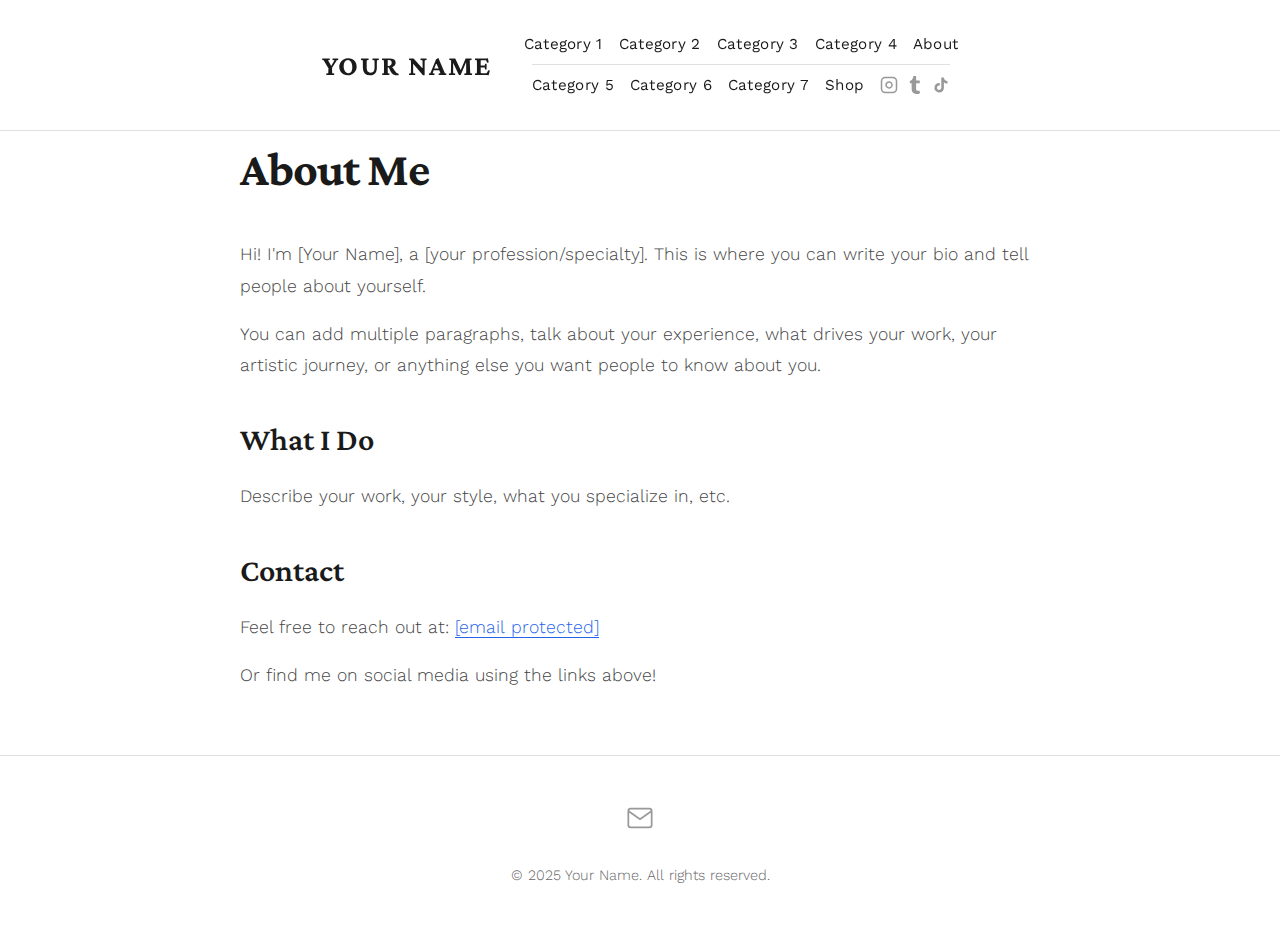
<file: about.html>
<!DOCTYPE html>
<html lang="en">
<head>
    <meta charset="UTF-8">
    <meta name="viewport" content="width=device-width, initial-scale=1.0">
    
    <!-- ===== EDIT PAGE TITLE HERE ===== -->
    <title>About - Your Name</title>
    <!-- ================================ -->
    
    <link rel="stylesheet" href="style.css">
</head>
<body>
    <!-- HEADER & NAVIGATION -->
    <header>
        <div class="container">
            <!-- ===== EDIT YOUR NAME HERE ===== -->
            <a href="index.html" style="text-decoration: none; color: inherit;">
                <h1 class="logo">YOUR NAME</h1>
            </a>
            <!-- =============================== -->
            
            <!-- Two-row navigation -->
            <div class="nav-wrapper">
                <!-- Top Row Navigation -->
                <nav class="nav-top">
                    <!-- ===== EDIT TOP NAVIGATION LINKS HERE ===== -->
                    <a href="page1.html">Category 1</a>
                    <a href="page2.html">Category 2</a>
                    <a href="page3.html">Category 3</a>
                    <a href="page4.html">Category 4</a>
                    <a href="about.html">About</a>
                    <!-- ========================================== -->
                </nav>
                
                <!-- Bottom Row Navigation + Social Links -->
                <div class="nav-bottom-wrapper">
                    <nav class="nav-bottom">
                        <!-- ===== EDIT BOTTOM NAVIGATION LINKS HERE ===== -->
                        <a href="page5.html">Category 5</a>
                        <a href="page6.html">Category 6</a>
                        <a href="page7.html">Category 7</a>
                        <a href="shop.html">Shop</a>
                        <!-- ============================================= -->
                    </nav>
                    
                    <!-- Social Links (GREY ICONS ONLY) -->
                    <div class="social-links">
                        <!-- ===== EDIT YOUR SOCIAL MEDIA LINKS HERE ===== -->
                        <a href="https://instagram.com/your-username" target="_blank" aria-label="Instagram">
                            <svg width="18" height="18" viewBox="0 0 24 24" fill="none" stroke="currentColor" stroke-width="2">
                                <rect x="2" y="2" width="20" height="20" rx="5" ry="5"></rect>
                                <path d="M16 11.37A4 4 0 1 1 12.63 8 4 4 0 0 1 16 11.37z"></path>
                                <line x1="17.5" y1="6.5" x2="17.51" y2="6.5"></line>
                            </svg>
                        </a>
                        <a href="https://tumblr.com/your-username" target="_blank" aria-label="Tumblr">
                            <svg width="18" height="18" viewBox="0 0 24 24" fill="currentColor">
                                <path d="M14.563 24c-5.093 0-7.031-3.756-7.031-6.411V9.747H5.116V6.648c3.63-1.313 4.512-4.596 4.71-6.469C9.84.051 9.941 0 9.999 0h3.517v6.114h4.801v3.633h-4.82v7.47c.016 1.001.375 2.371 2.207 2.371h.09c.631-.02 1.486-.205 1.936-.419l1.156 3.425c-.436.636-2.4 1.374-4.156 1.404h-.178l.011.002z"/>
                            </svg>
                        </a>
                        <a href="https://tiktok.com/@your-username" target="_blank" aria-label="TikTok">
                            <svg width="18" height="18" viewBox="0 0 24 24" fill="currentColor">
                                <path d="M19.59 6.69a4.83 4.83 0 0 1-3.77-4.25V2h-3.45v13.67a2.89 2.89 0 0 1-5.2 1.74 2.89 2.89 0 0 1 2.31-4.64 2.93 2.93 0 0 1 .88.13V9.4a6.84 6.84 0 0 0-1-.05A6.33 6.33 0 0 0 5 20.1a6.34 6.34 0 0 0 10.86-4.43v-7a8.16 8.16 0 0 0 4.77 1.52v-3.4a4.85 4.85 0 0 1-1-.1z"/>
                            </svg>
                        </a>
                        <!-- ============================================= -->
                    </div>
                </div>
            </div>
        </div>
    </header>

    <!-- MAIN CONTENT -->
    <main class="container">
        <!-- ===== EDIT YOUR ABOUT PAGE CONTENT HERE ===== -->
        <div class="text-content">
            <h1>About Me</h1>
            
            <p>
                Hi! I'm [Your Name], a [your profession/specialty]. 
                This is where you can write your bio and tell people about yourself.
            </p>
            
            <p>
                You can add multiple paragraphs, talk about your experience, 
                what drives your work, your artistic journey, or anything else 
                you want people to know about you.
            </p>
            
            <h2>What I Do</h2>
            
            <p>
                Describe your work, your style, what you specialize in, etc.
            </p>
            
            <h2>Contact</h2>
            
            <p>
                Feel free to reach out at: <a href="/cdn-cgi/l/email-protection#1d6472686f3078707c74715d78657c706d7178337e7270"><span class="__cf_email__" data-cfemail="760f1903045b131b171f1a36130e171b061a135815191b">[email&#160;protected]</span></a>
            </p>
            
            <p>
                Or find me on social media using the links above!
            </p>
        </div>
        <!-- ============================================= -->
        
        <!-- OPTIONAL: Add a gallery below your text -->
        
        <!-- Optional: Uncomment to add images -->
        <!--
        <div class="gallery" id="gallery"></div>
        <script src="gallery.js"></script>
        -->
    </main>

    <!-- FOOTER (GREY EMAIL ICON ONLY) -->
    <footer style="border-top: 1px solid #e0e0e0; padding: 3rem 0; margin-top: 4rem; text-align: center;">
        <div class="container">
            <!-- ===== EDIT EMAIL LINK HERE ===== -->
            <a href="mailto:your-email@example.com" aria-label="Email" style="display: inline-block; color: #999; transition: color 0.3s ease;">
                <svg width="28" height="28" viewBox="0 0 24 24" fill="none" stroke="currentColor" stroke-width="1.5">
                    <path d="M4 4h16c1.1 0 2 .9 2 2v12c0 1.1-.9 2-2 2H4c-1.1 0-2-.9-2-2V6c0-1.1.9-2 2-2z"></path>
                    <polyline points="22,6 12,13 2,6"></polyline>
                </svg>
            </a>
            <!-- ==================================== -->
            
            <!-- ===== EDIT COPYRIGHT HERE ===== -->
            <p style="color: #666; font-size: 0.9rem; margin-top: 1.5rem;">
                © 2025 Your Name. All rights reserved.
            </p>
            <!-- =============================== -->
        </div>
    </footer>
</body>
</html>
</file>
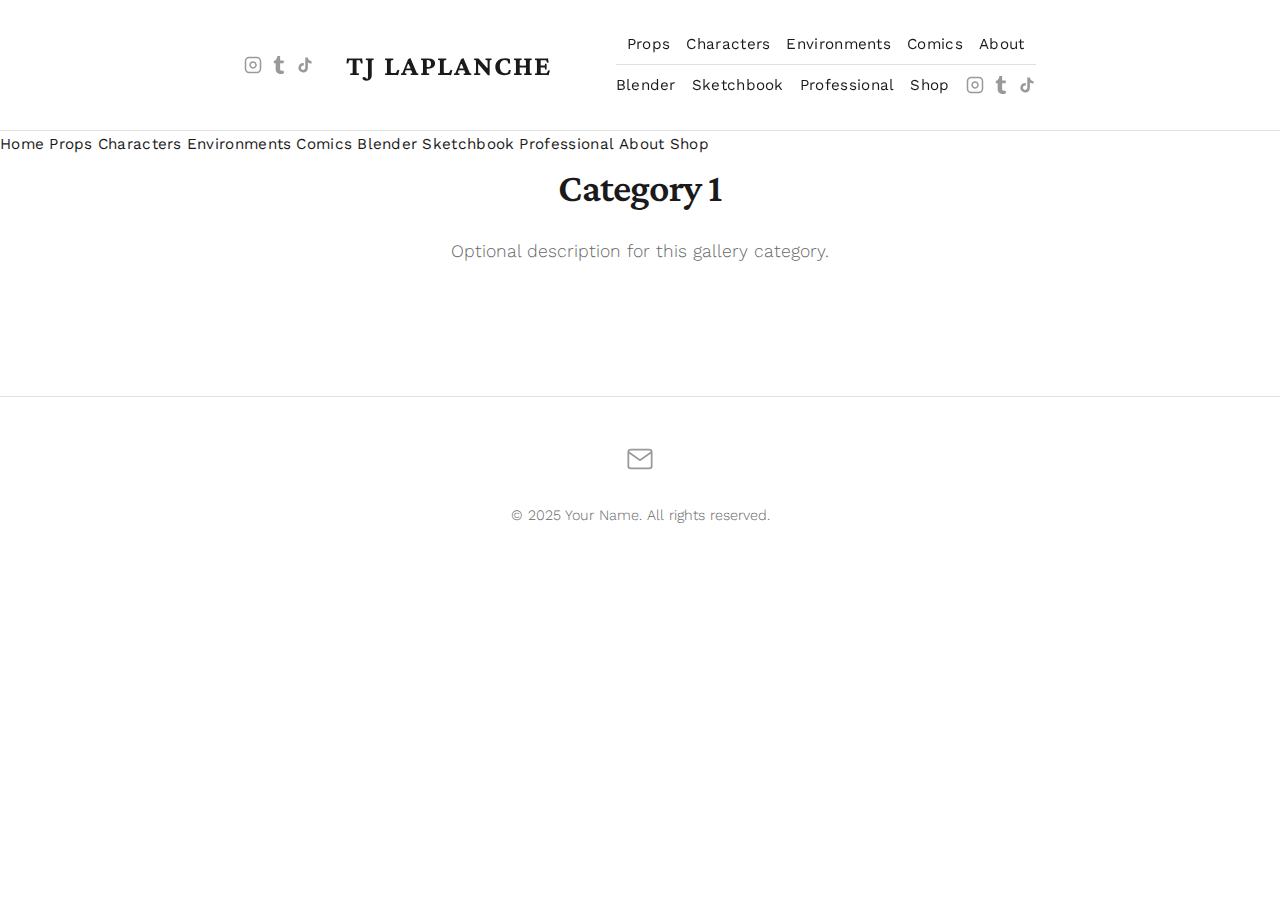
<file: page1.html>
<!DOCTYPE html>
<html lang="en">
<head>
    <meta charset="UTF-8">
    <meta name="viewport" content="width=device-width, initial-scale=1.0">
    
    <!-- ===== EDIT PAGE TITLE HERE ===== -->
    <title>Category 1 - Your Name</title>
    <!-- ================================ -->
    
    <link rel="stylesheet" href="style.css">
</head>
<body>
    <!-- HEADER & NAVIGATION -->
    <header>
        <div class="container">
            <!-- Social Links (Mobile - Left Side) -->
            <div class="social-links">
                <a href="https://instagram.com/Nadaroule" target="_blank" aria-label="Instagram">
                    <svg width="18" height="18" viewBox="0 0 24 24" fill="none" stroke="currentColor" stroke-width="2">
                        <rect x="2" y="2" width="20" height="20" rx="5" ry="5"></rect>
                        <path d="M16 11.37A4 4 0 1 1 12.63 8 4 4 0 0 1 16 11.37z"></path>
                        <line x1="17.5" y1="6.5" x2="17.51" y2="6.5"></line>
                    </svg>
                </a>
                <a href="https://tumblr.com/Nadaroule" target="_blank" aria-label="Tumblr">
                    <svg width="18" height="18" viewBox="0 0 24 24" fill="currentColor">
                        <path d="M14.563 24c-5.093 0-7.031-3.756-7.031-6.411V9.747H5.116V6.648c3.63-1.313 4.512-4.596 4.71-6.469C9.84.051 9.941 0 9.999 0h3.517v6.114h4.801v3.633h-4.82v7.47c.016 1.001.375 2.371 2.207 2.371h.09c.631-.02 1.486-.205 1.936-.419l1.156 3.425c-.436.636-2.4 1.374-4.156 1.404h-.178l.011.002z"/>
                    </svg>
                </a>
                <a href="https://tiktok.com/@Nadaroule" target="_blank" aria-label="TikTok">
                    <svg width="18" height="18" viewBox="0 0 24 24" fill="currentColor">
                        <path d="M19.59 6.69a4.83 4.83 0 0 1-3.77-4.25V2h-3.45v13.67a2.89 2.89 0 0 1-5.2 1.74 2.89 2.89 0 0 1 2.31-4.64 2.93 2.93 0 0 1 .88.13V9.4a6.84 6.84 0 0 0-1-.05A6.33 6.33 0 0 0 5 20.1a6.34 6.34 0 0 0 10.86-4.43v-7a8.16 8.16 0 0 0 4.77 1.52v-3.4a4.85 4.85 0 0 1-1-.1z"/>
                    </svg>
                </a>
            </div>
            
            <!-- Logo (Center) -->
            <a href="index.html" style="text-decoration: none; color: inherit;">
                <h1 class="logo">TJ Laplanche</h1>
            </a>
            
            <!-- Hamburger Menu (Mobile - Right Side) -->
            <div class="hamburger" id="hamburger">
                <span></span>
                <span></span>
                <span></span>
            </div>
            
            <!-- Desktop Navigation (Hidden on Mobile) -->
            <div class="nav-wrapper">
                <!-- Top Row Navigation -->
                <nav class="nav-top">
                    <a href="page1.html">Props</a>
                    <a href="page2.html">Characters</a>
                    <a href="page3.html">Environments</a>
                    <a href="page4.html">Comics</a>
                    <a href="about.html">About</a>
                </nav>
                
                <!-- Bottom Row Navigation + Social Links -->
                <div class="nav-bottom-wrapper">
                    <nav class="nav-bottom">
                        <a href="page5.html">Blender</a>
                        <a href="page6.html">Sketchbook</a>
                        <a href="page7.html">Professional</a>
                        <a href="shop.html">Shop</a>
                    </nav>
                    
                    <!-- Social Links (Desktop) -->
                    <div class="social-links">
                        <a href="https://instagram.com/Nadaroule" target="_blank" aria-label="Instagram">
                            <svg width="18" height="18" viewBox="0 0 24 24" fill="none" stroke="currentColor" stroke-width="2">
                                <rect x="2" y="2" width="20" height="20" rx="5" ry="5"></rect>
                                <path d="M16 11.37A4 4 0 1 1 12.63 8 4 4 0 0 1 16 11.37z"></path>
                                <line x1="17.5" y1="6.5" x2="17.51" y2="6.5"></line>
                            </svg>
                        </a>
                        <a href="https://tumblr.com/Nadaroule" target="_blank" aria-label="Tumblr">
                            <svg width="18" height="18" viewBox="0 0 24 24" fill="currentColor">
                                <path d="M14.563 24c-5.093 0-7.031-3.756-7.031-6.411V9.747H5.116V6.648c3.63-1.313 4.512-4.596 4.71-6.469C9.84.051 9.941 0 9.999 0h3.517v6.114h4.801v3.633h-4.82v7.47c.016 1.001.375 2.371 2.207 2.371h.09c.631-.02 1.486-.205 1.936-.419l1.156 3.425c-.436.636-2.4 1.374-4.156 1.404h-.178l.011.002z"/>
                            </svg>
                        </a>
                        <a href="https://tiktok.com/@Nadaroule" target="_blank" aria-label="TikTok">
                            <svg width="18" height="18" viewBox="0 0 24 24" fill="currentColor">
                                <path d="M19.59 6.69a4.83 4.83 0 0 1-3.77-4.25V2h-3.45v13.67a2.89 2.89 0 0 1-5.2 1.74 2.89 2.89 0 0 1 2.31-4.64 2.93 2.93 0 0 1 .88.13V9.4a6.84 6.84 0 0 0-1-.05A6.33 6.33 0 0 0 5 20.1a6.34 6.34 0 0 0 10.86-4.43v-7a8.16 8.16 0 0 0 4.77 1.52v-3.4a4.85 4.85 0 0 1-1-.1z"/>
                            </svg>
                        </a>
                    </div>
                </div>
            </div>
        </div>
    </header>

    <!-- Mobile Menu Overlay -->
    <div class="mobile-menu-overlay" id="mobileMenuOverlay"></div>
    
    <!-- Mobile Menu Panel -->
    <div class="mobile-menu" id="mobileMenu">
        <nav>
            <a href="index.html">Home</a>
            <a href="page1.html">Props</a>
            <a href="page2.html">Characters</a>
            <a href="page3.html">Environments</a>
            <a href="page4.html">Comics</a>
            <a href="page5.html">Blender</a>
            <a href="page6.html">Sketchbook</a>
            <a href="page7.html">Professional</a>
            <a href="about.html">About</a>
            <a href="shop.html">Shop</a>
        </nav>
    </div>

    <!-- MAIN CONTENT -->
    <main class="container">
        
        <!-- ===== OPTION 1: TEXT ONLY ===== -->
        <!-- Uncomment this section if you want text on this page -->
        <!--
        <div class="text-content">
            <h1>Category 1 Title</h1>
            
            <p>
                Add your description here. You can write about this category,
                what kind of work you do in this area, etc.
            </p>
            
            <p>
                Add more paragraphs as needed.
            </p>
        </div>
        -->
        <!-- =============================== -->
        
        <!-- ===== OPTION 2: GALLERY ONLY ===== -->
        <!-- This is active by default - shows just the gallery -->
        <section class="intro">
            <!-- ===== EDIT PAGE HEADING (OPTIONAL) ===== -->
            <h2>Category 1</h2>
            <p>Optional description for this gallery category.</p>
            <!-- ======================================== -->
        </section>
        
        <div class="gallery" id="gallery">
            <!-- Gallery items will be generated from page1-gallery.js -->
        </div>
        <!-- =================================== -->
        
        <!-- ===== OPTION 3: TEXT + GALLERY ===== -->
        <!-- Uncomment the text-content section above AND keep the gallery section -->
        <!-- This will show both text and images on the same page -->
        <!-- ==================================== -->
    </main>

    <!-- Gallery JavaScript - Edit page1-gallery.js</script>

    <!-- FOOTER (GREY EMAIL ICON ONLY) -->
    <footer style="border-top: 1px solid #e0e0e0; padding: 3rem 0; margin-top: 4rem; text-align: center;">
        <div class="container">
            <!-- ===== EDIT EMAIL LINK HERE ===== -->
            <a href="/cdn-cgi/l/email-protection#e79e889295ca828a868e8ba7829f868a978b82c984888a" aria-label="Email" style="display: inline-block; color: #999; transition: color 0.3s ease;">
                <svg width="28" height="28" viewBox="0 0 24 24" fill="none" stroke="currentColor" stroke-width="1.5">
                    <path d="M4 4h16c1.1 0 2 .9 2 2v12c0 1.1-.9 2-2 2H4c-1.1 0-2-.9-2-2V6c0-1.1.9-2 2-2z"></path>
                    <polyline points="22,6 12,13 2,6"></polyline>
                </svg>
            </a>
            <!-- ==================================== -->
            
            <!-- ===== EDIT COPYRIGHT HERE ===== -->
            <p style="color: #666; font-size: 0.9rem; margin-top: 1.5rem;">
                © 2025 Your Name. All rights reserved.
            </p>
            <!-- =============================== -->
</file>
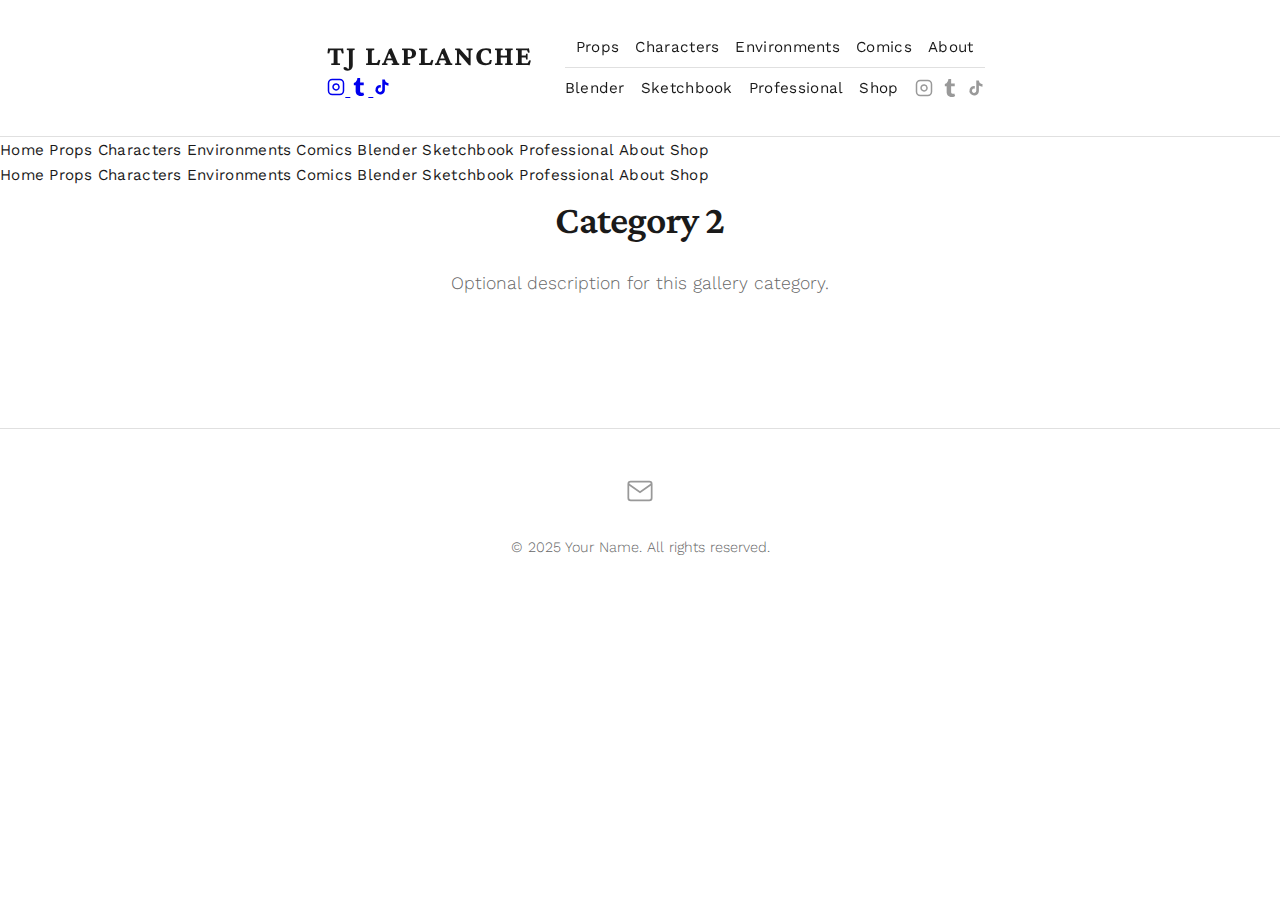
<file: page2.html>
<!DOCTYPE html>
<html lang="en">
<head>
    <meta charset="UTF-8">
    <meta name="viewport" content="width=device-width, initial-scale=1.0">
    
    <!-- ===== EDIT PAGE TITLE HERE ===== -->
    <title>Category 2 - Your Name</title>
    <!-- ================================ -->
    
    <link rel="stylesheet" href="style.css">
</head>
<body>
    <!-- HEADER & NAVIGATION -->
    <header>
        <div class="container">
            <!-- Hamburger Menu (Mobile - Right Side) -->
            <div class="hamburger" id="hamburger">
                <span></span>
                <span></span>
                <span></span>
            </div>
            
            <!-- Logo and Mobile Social Icons Wrapper -->
            <div class="logo-social-wrapper">
                <!-- Logo (Center) -->
                <a href="index.html" style="text-decoration: none; color: inherit;">
                    <h1 class="logo">TJ Laplanche</h1>
                </a>
                
                <!-- Social Icons (Mobile - Under Logo) -->
                <div class="mobile-social-icons">
                    <a href="https://instagram.com/Nadaroule" target="_blank" aria-label="Instagram">
                        <svg width="18" height="18" viewBox="0 0 24 24" fill="none" stroke="currentColor" stroke-width="2">
                            <rect x="2" y="2" width="20" height="20" rx="5" ry="5"></rect>
                            <path d="M16 11.37A4 4 0 1 1 12.63 8 4 4 0 0 1 16 11.37z"></path>
                            <line x1="17.5" y1="6.5" x2="17.51" y2="6.5"></line>
                        </svg>
                    </a>
                    <a href="https://tumblr.com/Nadaroule" target="_blank" aria-label="Tumblr">
                        <svg width="18" height="18" viewBox="0 0 24 24" fill="currentColor">
                            <path d="M14.563 24c-5.093 0-7.031-3.756-7.031-6.411V9.747H5.116V6.648c3.63-1.313 4.512-4.596 4.71-6.469C9.84.051 9.941 0 9.999 0h3.517v6.114h4.801v3.633h-4.82v7.47c.016 1.001.375 2.371 2.207 2.371h.09c.631-.02 1.486-.205 1.936-.419l1.156 3.425c-.436.636-2.4 1.374-4.156 1.404h-.178l.011.002z"/>
                        </svg>
                    </a>
                    <a href="https://tiktok.com/@Nadaroule" target="_blank" aria-label="TikTok">
                        <svg width="18" height="18" viewBox="0 0 24 24" fill="currentColor">
                            <path d="M19.59 6.69a4.83 4.83 0 0 1-3.77-4.25V2h-3.45v13.67a2.89 2.89 0 0 1-5.2 1.74 2.89 2.89 0 0 1 2.31-4.64 2.93 2.93 0 0 1 .88.13V9.4a6.84 6.84 0 0 0-1-.05A6.33 6.33 0 0 0 5 20.1a6.34 6.34 0 0 0 10.86-4.43v-7a8.16 8.16 0 0 0 4.77 1.52v-3.4a4.85 4.85 0 0 1-1-.1z"/>
                        </svg>
                    </a>
                </div>
            </div>
            
            <!-- Desktop Navigation -->
            <div class="nav-wrapper">
                <!-- Top Row Navigation -->
                <nav class="nav-top">
                    <a href="page1.html">Props</a>
                    <a href="page2.html">Characters</a>
                    <a href="page3.html">Environments</a>
                    <a href="page4.html">Comics</a>
                    <a href="about.html">About</a>
                </nav>
                
                <!-- Bottom Row Navigation + Social Links -->
                <div class="nav-bottom-wrapper">
                    <nav class="nav-bottom">
                        <a href="page5.html">Blender</a>
                        <a href="page6.html">Sketchbook</a>
                        <a href="page7.html">Professional</a>
                        <a href="shop.html">Shop</a>
                    </nav>
                    
                    <!-- Social Links (Desktop) -->
                    <div class="social-links">
                        <a href="https://instagram.com/Nadaroule" target="_blank" aria-label="Instagram">
                            <svg width="18" height="18" viewBox="0 0 24 24" fill="none" stroke="currentColor" stroke-width="2">
                                <rect x="2" y="2" width="20" height="20" rx="5" ry="5"></rect>
                                <path d="M16 11.37A4 4 0 1 1 12.63 8 4 4 0 0 1 16 11.37z"></path>
                                <line x1="17.5" y1="6.5" x2="17.51" y2="6.5"></line>
                            </svg>
                        </a>
                        <a href="https://tumblr.com/Nadaroule" target="_blank" aria-label="Tumblr">
                            <svg width="18" height="18" viewBox="0 0 24 24" fill="currentColor">
                                <path d="M14.563 24c-5.093 0-7.031-3.756-7.031-6.411V9.747H5.116V6.648c3.63-1.313 4.512-4.596 4.71-6.469C9.84.051 9.941 0 9.999 0h3.517v6.114h4.801v3.633h-4.82v7.47c.016 1.001.375 2.371 2.207 2.371h.09c.631-.02 1.486-.205 1.936-.419l1.156 3.425c-.436.636-2.4 1.374-4.156 1.404h-.178l.011.002z"/>
                            </svg>
                        </a>
                        <a href="https://tiktok.com/@Nadaroule" target="_blank" aria-label="TikTok">
                            <svg width="18" height="18" viewBox="0 0 24 24" fill="currentColor">
                                <path d="M19.59 6.69a4.83 4.83 0 0 1-3.77-4.25V2h-3.45v13.67a2.89 2.89 0 0 1-5.2 1.74 2.89 2.89 0 0 1 2.31-4.64 2.93 2.93 0 0 1 .88.13V9.4a6.84 6.84 0 0 0-1-.05A6.33 6.33 0 0 0 5 20.1a6.34 6.34 0 0 0 10.86-4.43v-7a8.16 8.16 0 0 0 4.77 1.52v-3.4a4.85 4.85 0 0 1-1-.1z"/>
                            </svg>
                        </a>
                    </div>
                </div>
            </div>
        </div>
    </header>

    <!-- Mobile Menu Overlay -->
    <div class="mobile-menu-overlay" id="mobileMenuOverlay"></div>
    
    <!-- Mobile Menu Panel -->
    <div class="mobile-menu" id="mobileMenu">
        <nav>
            <a href="index.html">Home</a>
            <a href="page1.html">Props</a>
            <a href="page2.html">Characters</a>
            <a href="page3.html">Environments</a>
            <a href="page4.html">Comics</a>
            <a href="page5.html">Blender</a>
            <a href="page6.html">Sketchbook</a>
            <a href="page7.html">Professional</a>
            <a href="about.html">About</a>
            <a href="shop.html">Shop</a>
        </nav>
    </div>
            </div>
        </div>
    </header>

    <!-- Mobile Menu Overlay -->
    <div class="mobile-menu-overlay" id="mobileMenuOverlay"></div>
    
    <!-- Mobile Menu Panel -->
    <div class="mobile-menu" id="mobileMenu">
        <nav>
            <a href="index.html">Home</a>
            <a href="page1.html">Props</a>
            <a href="page2.html">Characters</a>
            <a href="page3.html">Environments</a>
            <a href="page4.html">Comics</a>
            <a href="page5.html">Blender</a>
            <a href="page6.html">Sketchbook</a>
            <a href="page7.html">Professional</a>
            <a href="about.html">About</a>
            <a href="shop.html">Shop</a>
        </nav>
    </div>

    <!-- MAIN CONTENT -->
    <main class="container">
        
        <!-- ===== OPTION 1: TEXT ONLY ===== -->
        <!-- Uncomment this section if you want text on this page -->
        <!--
        <div class="text-content">
            <h1>Category 1 Title</h1>
            
            <p>
                Add your description here. You can write about this category,
                what kind of work you do in this area, etc.
            </p>
            
            <p>
                Add more paragraphs as needed.
            </p>
        </div>
        -->
        <!-- =============================== -->
        </div>
    </footer><!-- ===== OPTION 2: GALLERY ONLY ===== -->
        <!-- This is active by default - shows just the gallery -->
        <section class="intro">
            <!-- ===== EDIT PAGE HEADING (OPTIONAL) ===== -->
            <h2>Category 2</h2>
            <p>Optional description for this gallery category.</p>
            <!-- ======================================== -->
        </section>
        
        <div class="gallery" id="gallery">
            <!-- Gallery items will be generated from page2-gallery.js -->
        </div>
        <!-- =================================== -->
        
        <!-- ===== OPTION 3: TEXT + GALLERY ===== -->
        <!-- Uncomment the text-content section above AND keep the gallery section -->
        <!-- This will show both text and images on the same page -->
        <!-- ==================================== -->
    </main>

    <!-- Gallery JavaScript - Edit page2-gallery.js</script>

    <!-- FOOTER (GREY EMAIL ICON ONLY) -->
    <footer style="border-top: 1px solid #e0e0e0; padding: 3rem 0; margin-top: 4rem; text-align: center;">
        <div class="container">
            <!-- ===== EDIT EMAIL LINK HERE ===== -->
            <a href="/cdn-cgi/l/email-protection#4f36203a3d622a222e26230f2a372e223f232a612c2022" aria-label="Email" style="display: inline-block; color: #999; transition: color 0.3s ease;">
                <svg width="28" height="28" viewBox="0 0 24 24" fill="none" stroke="currentColor" stroke-width="1.5">
                    <path d="M4 4h16c1.1 0 2 .9 2 2v12c0 1.1-.9 2-2 2H4c-1.1 0-2-.9-2-2V6c0-1.1.9-2 2-2z"></path>
                    <polyline points="22,6 12,13 2,6"></polyline>
                </svg>
            </a>
            <!-- ==================================== -->
            
            <!-- ===== EDIT COPYRIGHT HERE ===== -->
            <p style="color: #666; font-size: 0.9rem; margin-top: 1.5rem;">
                © 2025 Your Name. All rights reserved.
            </p>
            <!-- =============================== -->
        </div>
    </footer>

    <!-- Hamburger Menu JavaScript -->
    <script>
        document.addEventListener('DOMContentLoaded', function() {
            const hamburger = document.getElementById('hamburger');
            const mobileMenu = document.getElementById('mobileMenu');
            const mobileMenuOverlay = document.getElementById('mobileMenuOverlay');
            
            function toggleMenu() {
                hamburger.classList.toggle('active');
                mobileMenu.classList.toggle('active');
                mobileMenuOverlay.classList.toggle('active');
                document.body.style.overflow = hamburger.classList.contains('active') ? 'hidden' : '';
            }
            
            // Toggle menu on hamburger click
            hamburger.addEventListener('click', toggleMenu);
            
            // Close menu on overlay click
            mobileMenuOverlay.addEventListener('click', toggleMenu);
            
            // Close menu when clicking a link
            const mobileMenuLinks = mobileMenu.querySelectorAll('a');
            mobileMenuLinks.forEach(link => {
                link.addEventListener('click', toggleMenu);
            });
        });
    </script>
</body>
</html>
</file>
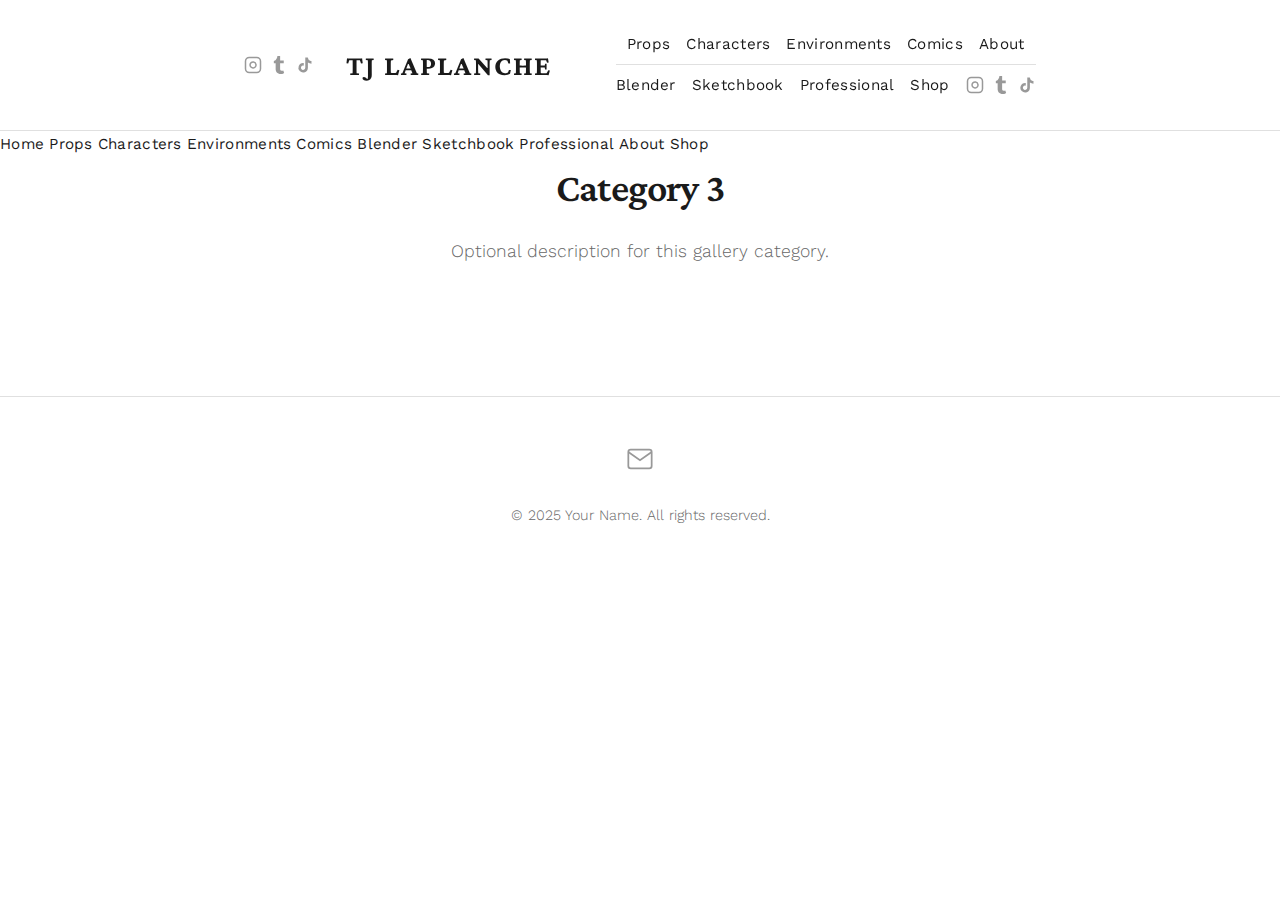
<file: page3.html>
<!DOCTYPE html>
<html lang="en">
<head>
    <meta charset="UTF-8">
    <meta name="viewport" content="width=device-width, initial-scale=1.0">
    
    <!-- ===== EDIT PAGE TITLE HERE ===== -->
    <title>Category 3 - Your Name</title>
    <!-- ================================ -->
    
    <link rel="stylesheet" href="style.css">
</head>
<body>
    <!-- HEADER & NAVIGATION -->
    <header>
        <div class="container">
            <!-- Social Links (Mobile - Left Side) -->
            <div class="social-links">
                <a href="https://instagram.com/Nadaroule" target="_blank" aria-label="Instagram">
                    <svg width="18" height="18" viewBox="0 0 24 24" fill="none" stroke="currentColor" stroke-width="2">
                        <rect x="2" y="2" width="20" height="20" rx="5" ry="5"></rect>
                        <path d="M16 11.37A4 4 0 1 1 12.63 8 4 4 0 0 1 16 11.37z"></path>
                        <line x1="17.5" y1="6.5" x2="17.51" y2="6.5"></line>
                    </svg>
                </a>
                <a href="https://tumblr.com/Nadaroule" target="_blank" aria-label="Tumblr">
                    <svg width="18" height="18" viewBox="0 0 24 24" fill="currentColor">
                        <path d="M14.563 24c-5.093 0-7.031-3.756-7.031-6.411V9.747H5.116V6.648c3.63-1.313 4.512-4.596 4.71-6.469C9.84.051 9.941 0 9.999 0h3.517v6.114h4.801v3.633h-4.82v7.47c.016 1.001.375 2.371 2.207 2.371h.09c.631-.02 1.486-.205 1.936-.419l1.156 3.425c-.436.636-2.4 1.374-4.156 1.404h-.178l.011.002z"/>
                    </svg>
                </a>
                <a href="https://tiktok.com/@Nadaroule" target="_blank" aria-label="TikTok">
                    <svg width="18" height="18" viewBox="0 0 24 24" fill="currentColor">
                        <path d="M19.59 6.69a4.83 4.83 0 0 1-3.77-4.25V2h-3.45v13.67a2.89 2.89 0 0 1-5.2 1.74 2.89 2.89 0 0 1 2.31-4.64 2.93 2.93 0 0 1 .88.13V9.4a6.84 6.84 0 0 0-1-.05A6.33 6.33 0 0 0 5 20.1a6.34 6.34 0 0 0 10.86-4.43v-7a8.16 8.16 0 0 0 4.77 1.52v-3.4a4.85 4.85 0 0 1-1-.1z"/>
                    </svg>
                </a>
            </div>
            
            <!-- Logo (Center) -->
            <a href="index.html" style="text-decoration: none; color: inherit;">
                <h1 class="logo">TJ Laplanche</h1>
            </a>
            
            <!-- Hamburger Menu (Mobile - Right Side) -->
            <div class="hamburger" id="hamburger">
                <span></span>
                <span></span>
                <span></span>
            </div>
            
            <!-- Desktop Navigation (Hidden on Mobile) -->
            <div class="nav-wrapper">
                <!-- Top Row Navigation -->
                <nav class="nav-top">
                    <a href="page1.html">Props</a>
                    <a href="page2.html">Characters</a>
                    <a href="page3.html">Environments</a>
                    <a href="page4.html">Comics</a>
                    <a href="about.html">About</a>
                </nav>
                
                <!-- Bottom Row Navigation + Social Links -->
                <div class="nav-bottom-wrapper">
                    <nav class="nav-bottom">
                        <a href="page5.html">Blender</a>
                        <a href="page6.html">Sketchbook</a>
                        <a href="page7.html">Professional</a>
                        <a href="shop.html">Shop</a>
                    </nav>
                    
                    <!-- Social Links (Desktop) -->
                    <div class="social-links">
                        <a href="https://instagram.com/Nadaroule" target="_blank" aria-label="Instagram">
                            <svg width="18" height="18" viewBox="0 0 24 24" fill="none" stroke="currentColor" stroke-width="2">
                                <rect x="2" y="2" width="20" height="20" rx="5" ry="5"></rect>
                                <path d="M16 11.37A4 4 0 1 1 12.63 8 4 4 0 0 1 16 11.37z"></path>
                                <line x1="17.5" y1="6.5" x2="17.51" y2="6.5"></line>
                            </svg>
                        </a>
                        <a href="https://tumblr.com/Nadaroule" target="_blank" aria-label="Tumblr">
                            <svg width="18" height="18" viewBox="0 0 24 24" fill="currentColor">
                                <path d="M14.563 24c-5.093 0-7.031-3.756-7.031-6.411V9.747H5.116V6.648c3.63-1.313 4.512-4.596 4.71-6.469C9.84.051 9.941 0 9.999 0h3.517v6.114h4.801v3.633h-4.82v7.47c.016 1.001.375 2.371 2.207 2.371h.09c.631-.02 1.486-.205 1.936-.419l1.156 3.425c-.436.636-2.4 1.374-4.156 1.404h-.178l.011.002z"/>
                            </svg>
                        </a>
                        <a href="https://tiktok.com/@Nadaroule" target="_blank" aria-label="TikTok">
                            <svg width="18" height="18" viewBox="0 0 24 24" fill="currentColor">
                                <path d="M19.59 6.69a4.83 4.83 0 0 1-3.77-4.25V2h-3.45v13.67a2.89 2.89 0 0 1-5.2 1.74 2.89 2.89 0 0 1 2.31-4.64 2.93 2.93 0 0 1 .88.13V9.4a6.84 6.84 0 0 0-1-.05A6.33 6.33 0 0 0 5 20.1a6.34 6.34 0 0 0 10.86-4.43v-7a8.16 8.16 0 0 0 4.77 1.52v-3.4a4.85 4.85 0 0 1-1-.1z"/>
                            </svg>
                        </a>
                    </div>
                </div>
            </div>
        </div>
    </header>

    <!-- Mobile Menu Overlay -->
    <div class="mobile-menu-overlay" id="mobileMenuOverlay"></div>
    
    <!-- Mobile Menu Panel -->
    <div class="mobile-menu" id="mobileMenu">
        <nav>
            <a href="index.html">Home</a>
            <a href="page1.html">Props</a>
            <a href="page2.html">Characters</a>
            <a href="page3.html">Environments</a>
            <a href="page4.html">Comics</a>
            <a href="page5.html">Blender</a>
            <a href="page6.html">Sketchbook</a>
            <a href="page7.html">Professional</a>
            <a href="about.html">About</a>
            <a href="shop.html">Shop</a>
        </nav>
    </div>

    <!-- MAIN CONTENT -->
    <main class="container">
        
        <!-- ===== OPTION 1: TEXT ONLY ===== -->
        <!-- Uncomment this section if you want text on this page -->
        <!--
        <div class="text-content">
            <h1>Category 1 Title</h1>
            
            <p>
                Add your description here. You can write about this category,
                what kind of work you do in this area, etc.
            </p>
            
            <p>
                Add more paragraphs as needed.
            </p>
        </div>
        -->
        <!-- =============================== -->
        
        <!-- ===== OPTION 2: GALLERY ONLY ===== -->
        <!-- This is active by default - shows just the gallery -->
        <section class="intro">
            <!-- ===== EDIT PAGE HEADING (OPTIONAL) ===== -->
            <h2>Category 3</h2>
            <p>Optional description for this gallery category.</p>
            <!-- ======================================== -->
        </section>
        
        <div class="gallery" id="gallery">
            <!-- Gallery items will be generated from page3-gallery.js -->
        </div>
        <!-- =================================== -->
        
        <!-- ===== OPTION 3: TEXT + GALLERY ===== -->
        <!-- Uncomment the text-content section above AND keep the gallery section -->
        <!-- This will show both text and images on the same page -->
        <!-- ==================================== -->
    </main>

    <!-- Gallery JavaScript - Edit page3-gallery.js</script>

    <!-- FOOTER (GREY EMAIL ICON ONLY) -->
    <footer style="border-top: 1px solid #e0e0e0; padding: 3rem 0; margin-top: 4rem; text-align: center;">
        <div class="container">
            <!-- ===== EDIT EMAIL LINK HERE ===== -->
            <a href="/cdn-cgi/l/email-protection#a9d0c6dcdb84ccc4c8c0c5e9ccd1c8c4d9c5cc87cac6c4" aria-label="Email" style="display: inline-block; color: #999; transition: color 0.3s ease;">
                <svg width="28" height="28" viewBox="0 0 24 24" fill="none" stroke="currentColor" stroke-width="1.5">
                    <path d="M4 4h16c1.1 0 2 .9 2 2v12c0 1.1-.9 2-2 2H4c-1.1 0-2-.9-2-2V6c0-1.1.9-2 2-2z"></path>
                    <polyline points="22,6 12,13 2,6"></polyline>
                </svg>
            </a>
            <!-- ==================================== -->
            
            <!-- ===== EDIT COPYRIGHT HERE ===== -->
            <p style="color: #666; font-size: 0.9rem; margin-top: 1.5rem;">
                © 2025 Your Name. All rights reserved.
            </p>
            <!-- =============================== -->
</file>
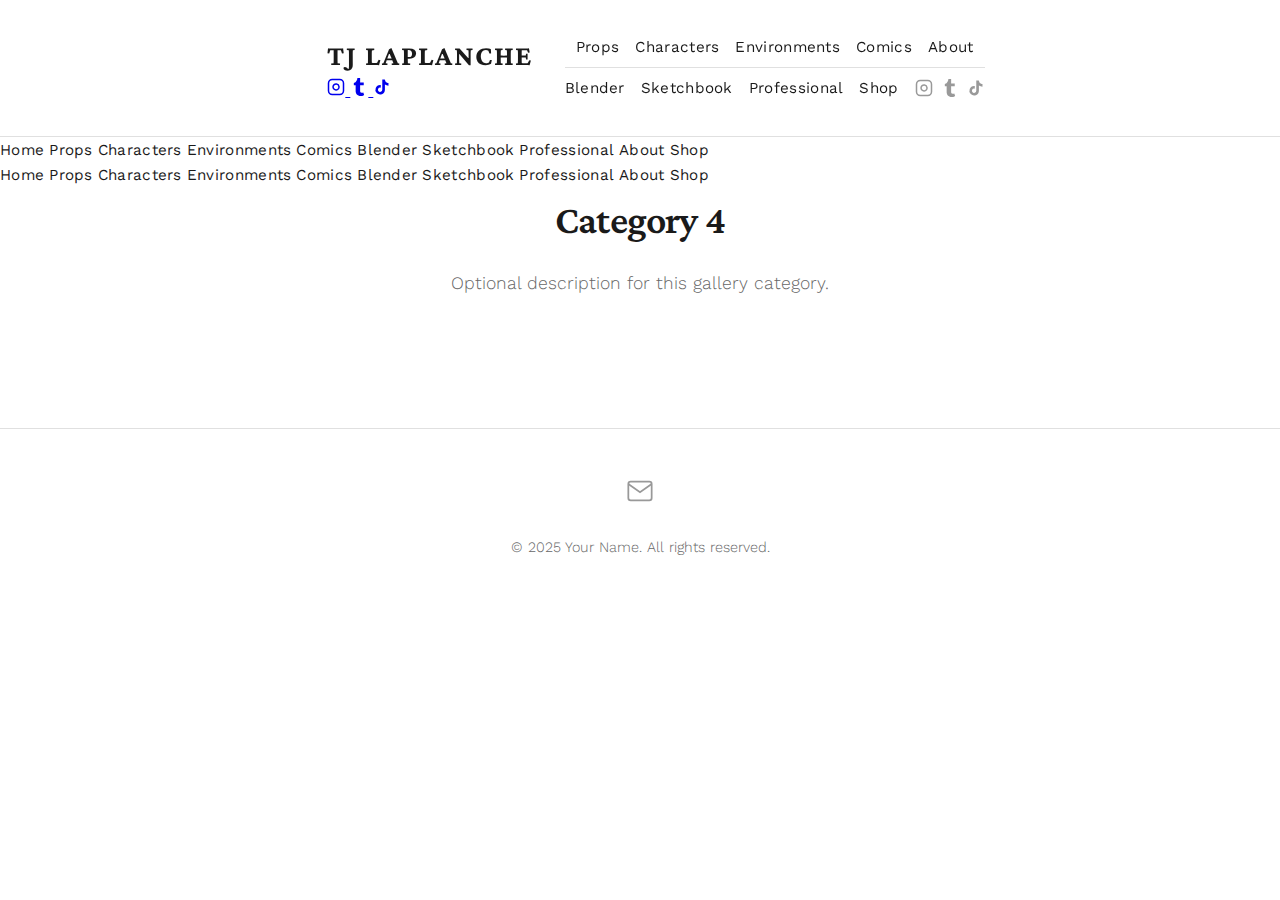
<file: page4.html>
<!DOCTYPE html>
<html lang="en">
<head>
    <meta charset="UTF-8">
    <meta name="viewport" content="width=device-width, initial-scale=1.0">
    
    <!-- ===== EDIT PAGE TITLE HERE ===== -->
    <title>Category 4 - Your Name</title>
    <!-- ================================ -->
    
    <link rel="stylesheet" href="style.css">
</head>
<body>
    <!-- HEADER & NAVIGATION -->
    <header>
        <div class="container">
            <!-- Hamburger Menu (Mobile - Right Side) -->
            <div class="hamburger" id="hamburger">
                <span></span>
                <span></span>
                <span></span>
            </div>
            
            <!-- Logo and Mobile Social Icons Wrapper -->
            <div class="logo-social-wrapper">
                <!-- Logo (Center) -->
                <a href="index.html" style="text-decoration: none; color: inherit;">
                    <h1 class="logo">TJ Laplanche</h1>
                </a>
                
                <!-- Social Icons (Mobile - Under Logo) -->
                <div class="mobile-social-icons">
                    <a href="https://instagram.com/Nadaroule" target="_blank" aria-label="Instagram">
                        <svg width="18" height="18" viewBox="0 0 24 24" fill="none" stroke="currentColor" stroke-width="2">
                            <rect x="2" y="2" width="20" height="20" rx="5" ry="5"></rect>
                            <path d="M16 11.37A4 4 0 1 1 12.63 8 4 4 0 0 1 16 11.37z"></path>
                            <line x1="17.5" y1="6.5" x2="17.51" y2="6.5"></line>
                        </svg>
                    </a>
                    <a href="https://tumblr.com/Nadaroule" target="_blank" aria-label="Tumblr">
                        <svg width="18" height="18" viewBox="0 0 24 24" fill="currentColor">
                            <path d="M14.563 24c-5.093 0-7.031-3.756-7.031-6.411V9.747H5.116V6.648c3.63-1.313 4.512-4.596 4.71-6.469C9.84.051 9.941 0 9.999 0h3.517v6.114h4.801v3.633h-4.82v7.47c.016 1.001.375 2.371 2.207 2.371h.09c.631-.02 1.486-.205 1.936-.419l1.156 3.425c-.436.636-2.4 1.374-4.156 1.404h-.178l.011.002z"/>
                        </svg>
                    </a>
                    <a href="https://tiktok.com/@Nadaroule" target="_blank" aria-label="TikTok">
                        <svg width="18" height="18" viewBox="0 0 24 24" fill="currentColor">
                            <path d="M19.59 6.69a4.83 4.83 0 0 1-3.77-4.25V2h-3.45v13.67a2.89 2.89 0 0 1-5.2 1.74 2.89 2.89 0 0 1 2.31-4.64 2.93 2.93 0 0 1 .88.13V9.4a6.84 6.84 0 0 0-1-.05A6.33 6.33 0 0 0 5 20.1a6.34 6.34 0 0 0 10.86-4.43v-7a8.16 8.16 0 0 0 4.77 1.52v-3.4a4.85 4.85 0 0 1-1-.1z"/>
                        </svg>
                    </a>
                </div>
            </div>
            
            <!-- Desktop Navigation -->
            <div class="nav-wrapper">
                <!-- Top Row Navigation -->
                <nav class="nav-top">
                    <a href="page1.html">Props</a>
                    <a href="page2.html">Characters</a>
                    <a href="page3.html">Environments</a>
                    <a href="page4.html">Comics</a>
                    <a href="about.html">About</a>
                </nav>
                
                <!-- Bottom Row Navigation + Social Links -->
                <div class="nav-bottom-wrapper">
                    <nav class="nav-bottom">
                        <a href="page5.html">Blender</a>
                        <a href="page6.html">Sketchbook</a>
                        <a href="page7.html">Professional</a>
                        <a href="shop.html">Shop</a>
                    </nav>
                    
                    <!-- Social Links (Desktop) -->
                    <div class="social-links">
                        <a href="https://instagram.com/Nadaroule" target="_blank" aria-label="Instagram">
                            <svg width="18" height="18" viewBox="0 0 24 24" fill="none" stroke="currentColor" stroke-width="2">
                                <rect x="2" y="2" width="20" height="20" rx="5" ry="5"></rect>
                                <path d="M16 11.37A4 4 0 1 1 12.63 8 4 4 0 0 1 16 11.37z"></path>
                                <line x1="17.5" y1="6.5" x2="17.51" y2="6.5"></line>
                            </svg>
                        </a>
                        <a href="https://tumblr.com/Nadaroule" target="_blank" aria-label="Tumblr">
                            <svg width="18" height="18" viewBox="0 0 24 24" fill="currentColor">
                                <path d="M14.563 24c-5.093 0-7.031-3.756-7.031-6.411V9.747H5.116V6.648c3.63-1.313 4.512-4.596 4.71-6.469C9.84.051 9.941 0 9.999 0h3.517v6.114h4.801v3.633h-4.82v7.47c.016 1.001.375 2.371 2.207 2.371h.09c.631-.02 1.486-.205 1.936-.419l1.156 3.425c-.436.636-2.4 1.374-4.156 1.404h-.178l.011.002z"/>
                            </svg>
                        </a>
                        <a href="https://tiktok.com/@Nadaroule" target="_blank" aria-label="TikTok">
                            <svg width="18" height="18" viewBox="0 0 24 24" fill="currentColor">
                                <path d="M19.59 6.69a4.83 4.83 0 0 1-3.77-4.25V2h-3.45v13.67a2.89 2.89 0 0 1-5.2 1.74 2.89 2.89 0 0 1 2.31-4.64 2.93 2.93 0 0 1 .88.13V9.4a6.84 6.84 0 0 0-1-.05A6.33 6.33 0 0 0 5 20.1a6.34 6.34 0 0 0 10.86-4.43v-7a8.16 8.16 0 0 0 4.77 1.52v-3.4a4.85 4.85 0 0 1-1-.1z"/>
                            </svg>
                        </a>
                    </div>
                </div>
            </div>
        </div>
    </header>

    <!-- Mobile Menu Overlay -->
    <div class="mobile-menu-overlay" id="mobileMenuOverlay"></div>
    
    <!-- Mobile Menu Panel -->
    <div class="mobile-menu" id="mobileMenu">
        <nav>
            <a href="index.html">Home</a>
            <a href="page1.html">Props</a>
            <a href="page2.html">Characters</a>
            <a href="page3.html">Environments</a>
            <a href="page4.html">Comics</a>
            <a href="page5.html">Blender</a>
            <a href="page6.html">Sketchbook</a>
            <a href="page7.html">Professional</a>
            <a href="about.html">About</a>
            <a href="shop.html">Shop</a>
        </nav>
    </div>
            </div>
        </div>
    </header>

    <!-- Mobile Menu Overlay -->
    <div class="mobile-menu-overlay" id="mobileMenuOverlay"></div>
    
    <!-- Mobile Menu Panel -->
    <div class="mobile-menu" id="mobileMenu">
        <nav>
            <a href="index.html">Home</a>
            <a href="page1.html">Props</a>
            <a href="page2.html">Characters</a>
            <a href="page3.html">Environments</a>
            <a href="page4.html">Comics</a>
            <a href="page5.html">Blender</a>
            <a href="page6.html">Sketchbook</a>
            <a href="page7.html">Professional</a>
            <a href="about.html">About</a>
            <a href="shop.html">Shop</a>
        </nav>
    </div>

    <!-- MAIN CONTENT -->
    <main class="container">
        
        <!-- ===== OPTION 1: TEXT ONLY ===== -->
        <!-- Uncomment this section if you want text on this page -->
        <!--
        <div class="text-content">
            <h1>Category 1 Title</h1>
            
            <p>
                Add your description here. You can write about this category,
                what kind of work you do in this area, etc.
            </p>
            
            <p>
                Add more paragraphs as needed.
            </p>
        </div>
        -->
        <!-- =============================== -->
        </div>
    </footer><!-- ===== OPTION 2: GALLERY ONLY ===== -->
        <!-- This is active by default - shows just the gallery -->
        <section class="intro">
            <!-- ===== EDIT PAGE HEADING (OPTIONAL) ===== -->
            <h2>Category 4</h2>
            <p>Optional description for this gallery category.</p>
            <!-- ======================================== -->
        </section>
        
        <div class="gallery" id="gallery">
            <!-- Gallery items will be generated from page4-gallery.js -->
        </div>
        <!-- =================================== -->
        
        <!-- ===== OPTION 3: TEXT + GALLERY ===== -->
        <!-- Uncomment the text-content section above AND keep the gallery section -->
        <!-- This will show both text and images on the same page -->
        <!-- ==================================== -->
    </main>

    <!-- Gallery JavaScript - Edit page4-gallery.js</script>

    <!-- FOOTER (GREY EMAIL ICON ONLY) -->
    <footer style="border-top: 1px solid #e0e0e0; padding: 3rem 0; margin-top: 4rem; text-align: center;">
        <div class="container">
            <!-- ===== EDIT EMAIL LINK HERE ===== -->
            <a href="/cdn-cgi/l/email-protection#a2dbcdd7d08fc7cfc3cbcee2c7dac3cfd2cec78cc1cdcf" aria-label="Email" style="display: inline-block; color: #999; transition: color 0.3s ease;">
                <svg width="28" height="28" viewBox="0 0 24 24" fill="none" stroke="currentColor" stroke-width="1.5">
                    <path d="M4 4h16c1.1 0 2 .9 2 2v12c0 1.1-.9 2-2 2H4c-1.1 0-2-.9-2-2V6c0-1.1.9-2 2-2z"></path>
                    <polyline points="22,6 12,13 2,6"></polyline>
                </svg>
            </a>
            <!-- ==================================== -->
            
            <!-- ===== EDIT COPYRIGHT HERE ===== -->
            <p style="color: #666; font-size: 0.9rem; margin-top: 1.5rem;">
                © 2025 Your Name. All rights reserved.
            </p>
            <!-- =============================== -->
        </div>
    </footer>

    <!-- Hamburger Menu JavaScript -->
    <script>
        document.addEventListener('DOMContentLoaded', function() {
            const hamburger = document.getElementById('hamburger');
            const mobileMenu = document.getElementById('mobileMenu');
            const mobileMenuOverlay = document.getElementById('mobileMenuOverlay');
            
            function toggleMenu() {
                hamburger.classList.toggle('active');
                mobileMenu.classList.toggle('active');
                mobileMenuOverlay.classList.toggle('active');
                document.body.style.overflow = hamburger.classList.contains('active') ? 'hidden' : '';
            }
            
            // Toggle menu on hamburger click
            hamburger.addEventListener('click', toggleMenu);
            
            // Close menu on overlay click
            mobileMenuOverlay.addEventListener('click', toggleMenu);
            
            // Close menu when clicking a link
            const mobileMenuLinks = mobileMenu.querySelectorAll('a');
            mobileMenuLinks.forEach(link => {
                link.addEventListener('click', toggleMenu);
            });
        });
    </script>
</body>
</html>
</file>
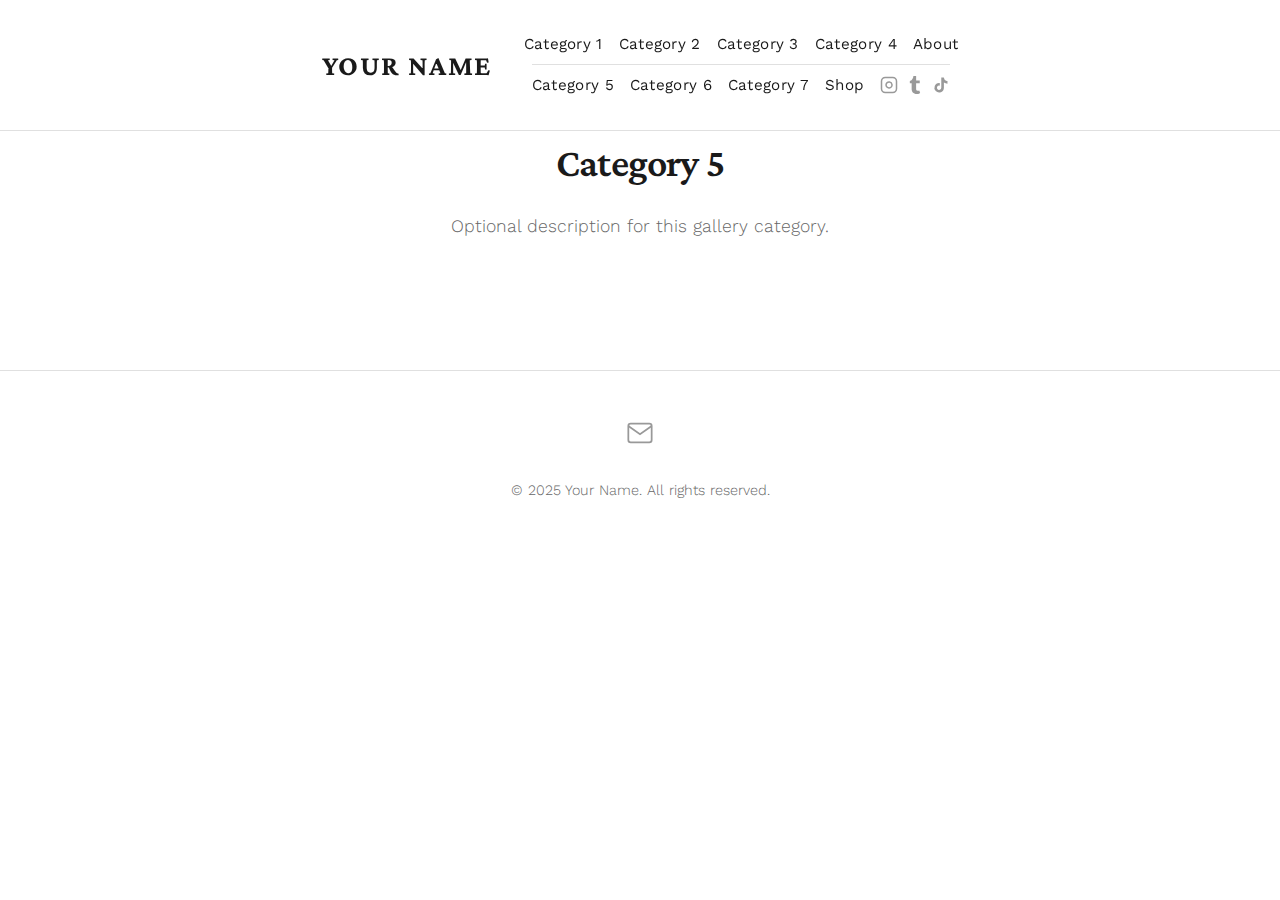
<file: page5.html>
<!DOCTYPE html>
<html lang="en">
<head>
    <meta charset="UTF-8">
    <meta name="viewport" content="width=device-width, initial-scale=1.0">
    
    <!-- ===== EDIT PAGE TITLE HERE ===== -->
    <title>Category 5 - Your Name</title>
    <!-- ================================ -->
    
    <link rel="stylesheet" href="style.css">
</head>
<body>
    <!-- HEADER & NAVIGATION -->
    <header>
        <div class="container">
            <!-- ===== EDIT YOUR NAME HERE ===== -->
            <a href="index.html" style="text-decoration: none; color: inherit;">
                <h1 class="logo">YOUR NAME</h1>
            </a>
            <!-- =============================== -->
            
            <!-- Two-row navigation -->
            <div class="nav-wrapper">
                <!-- Top Row Navigation -->
                <nav class="nav-top">
                    <!-- ===== EDIT TOP NAVIGATION LINKS HERE ===== -->
                    <a href="page1.html">Category 1</a>
                    <a href="page2.html">Category 2</a>
                    <a href="page3.html">Category 3</a>
                    <a href="page4.html">Category 4</a>
                    <a href="about.html">About</a>
                    <!-- ========================================== -->
                </nav>
                
                <!-- Bottom Row Navigation + Social Links -->
                <div class="nav-bottom-wrapper">
                    <nav class="nav-bottom">
                        <!-- ===== EDIT BOTTOM NAVIGATION LINKS HERE ===== -->
                        <a href="page5.html">Category 5</a>
                        <a href="page6.html">Category 6</a>
                        <a href="page7.html">Category 7</a>
                        <a href="shop.html">Shop</a>
                        <!-- ============================================= -->
                    </nav>
                    
                    <!-- Social Links (GREY ICONS ONLY) -->
                    <div class="social-links">
                        <!-- ===== EDIT YOUR SOCIAL MEDIA LINKS HERE ===== -->
                        <a href="https://instagram.com/your-username" target="_blank" aria-label="Instagram">
                            <svg width="18" height="18" viewBox="0 0 24 24" fill="none" stroke="currentColor" stroke-width="2">
                                <rect x="2" y="2" width="20" height="20" rx="5" ry="5"></rect>
                                <path d="M16 11.37A4 4 0 1 1 12.63 8 4 4 0 0 1 16 11.37z"></path>
                                <line x1="17.5" y1="6.5" x2="17.51" y2="6.5"></line>
                            </svg>
                        </a>
                        <a href="https://tumblr.com/your-username" target="_blank" aria-label="Tumblr">
                            <svg width="18" height="18" viewBox="0 0 24 24" fill="currentColor">
                                <path d="M14.563 24c-5.093 0-7.031-3.756-7.031-6.411V9.747H5.116V6.648c3.63-1.313 4.512-4.596 4.71-6.469C9.84.051 9.941 0 9.999 0h3.517v6.114h4.801v3.633h-4.82v7.47c.016 1.001.375 2.371 2.207 2.371h.09c.631-.02 1.486-.205 1.936-.419l1.156 3.425c-.436.636-2.4 1.374-4.156 1.404h-.178l.011.002z"/>
                            </svg>
                        </a>
                        <a href="https://tiktok.com/@your-username" target="_blank" aria-label="TikTok">
                            <svg width="18" height="18" viewBox="0 0 24 24" fill="currentColor">
                                <path d="M19.59 6.69a4.83 4.83 0 0 1-3.77-4.25V2h-3.45v13.67a2.89 2.89 0 0 1-5.2 1.74 2.89 2.89 0 0 1 2.31-4.64 2.93 2.93 0 0 1 .88.13V9.4a6.84 6.84 0 0 0-1-.05A6.33 6.33 0 0 0 5 20.1a6.34 6.34 0 0 0 10.86-4.43v-7a8.16 8.16 0 0 0 4.77 1.52v-3.4a4.85 4.85 0 0 1-1-.1z"/>
                            </svg>
                        </a>
                        <!-- ============================================= -->
                    </div>
                </div>
            </div>
        </div>
    </header>

    <!-- MAIN CONTENT -->
    <main class="container">
        
        <!-- ===== OPTION 1: TEXT ONLY ===== -->
        <!-- Uncomment this section if you want text on this page -->
        <!--
        <div class="text-content">
            <h1>Category 1 Title</h1>
            
            <p>
                Add your description here. You can write about this category,
                what kind of work you do in this area, etc.
            </p>
            
            <p>
                Add more paragraphs as needed.
            </p>
        </div>
        -->
        <!-- =============================== -->
        
        <!-- ===== OPTION 2: GALLERY ONLY ===== -->
        <!-- This is active by default - shows just the gallery -->
        <section class="intro">
            <!-- ===== EDIT PAGE HEADING (OPTIONAL) ===== -->
            <h2>Category 5</h2>
            <p>Optional description for this gallery category.</p>
            <!-- ======================================== -->
        </section>
        
        <div class="gallery" id="gallery">
            <!-- Gallery items will be generated from page5-gallery.js -->
        </div>
        <!-- =================================== -->
        
        <!-- ===== OPTION 3: TEXT + GALLERY ===== -->
        <!-- Uncomment the text-content section above AND keep the gallery section -->
        <!-- This will show both text and images on the same page -->
        <!-- ==================================== -->
    </main>

    <!-- Gallery JavaScript - Edit page5-gallery.js</script>

    <!-- FOOTER (GREY EMAIL ICON ONLY) -->
    <footer style="border-top: 1px solid #e0e0e0; padding: 3rem 0; margin-top: 4rem; text-align: center;">
        <div class="container">
            <!-- ===== EDIT EMAIL LINK HERE ===== -->
            <a href="mailto:your-email@example.com" aria-label="Email" style="display: inline-block; color: #999; transition: color 0.3s ease;">
                <svg width="28" height="28" viewBox="0 0 24 24" fill="none" stroke="currentColor" stroke-width="1.5">
                    <path d="M4 4h16c1.1 0 2 .9 2 2v12c0 1.1-.9 2-2 2H4c-1.1 0-2-.9-2-2V6c0-1.1.9-2 2-2z"></path>
                    <polyline points="22,6 12,13 2,6"></polyline>
                </svg>
            </a>
            <!-- ==================================== -->
            
            <!-- ===== EDIT COPYRIGHT HERE ===== -->
            <p style="color: #666; font-size: 0.9rem; margin-top: 1.5rem;">
                © 2025 Your Name. All rights reserved.
            </p>
            <!-- =============================== -->
        </div>
    </footer>
</body>
</html>
</file>
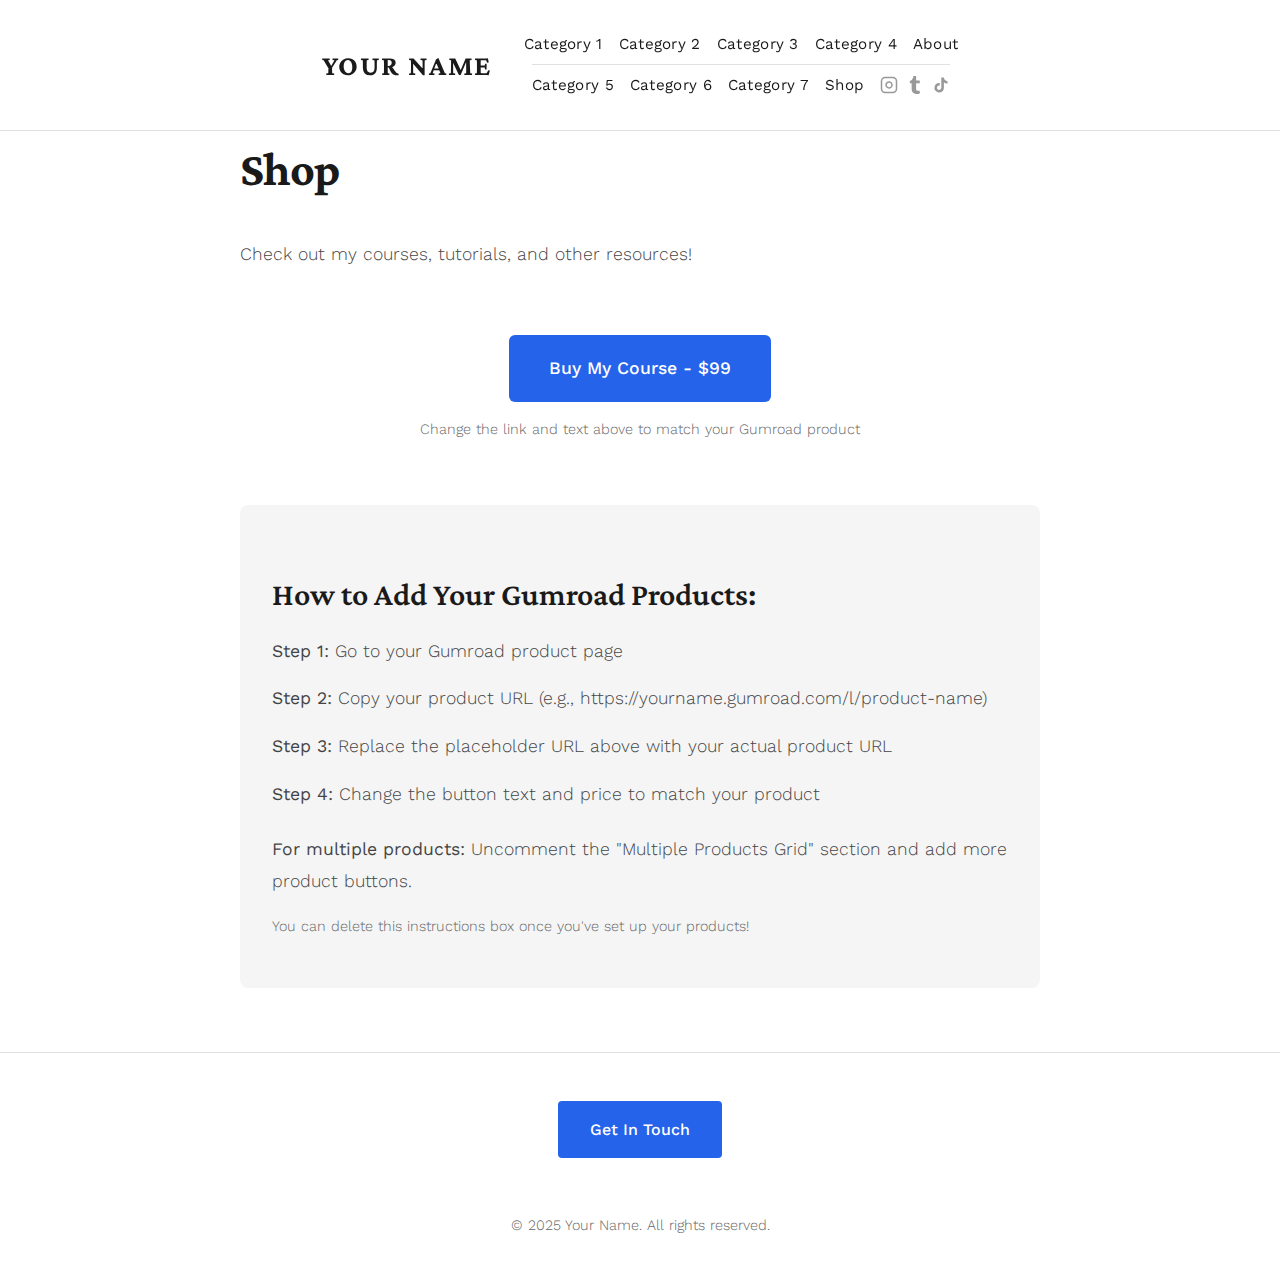
<file: shop.html>
<!DOCTYPE html>
<html lang="en">
<head>
    <meta charset="UTF-8">
    <meta name="viewport" content="width=device-width, initial-scale=1.0">
    
    <!-- ===== EDIT PAGE TITLE HERE ===== -->
    <title>Shop - Your Name</title>
    <!-- ================================ -->
    
    <link rel="stylesheet" href="style.css">
    
    <!-- Gumroad Script -->
    <script src="https://gumroad.com/js/gumroad.js"></script>
</head>
<body>
    <!-- HEADER & NAVIGATION -->
    <header>
        <div class="container">
            <!-- ===== EDIT YOUR NAME HERE ===== -->
            <a href="index.html" style="text-decoration: none; color: inherit;">
                <h1 class="logo">YOUR NAME</h1>
            </a>
            <!-- =============================== -->
            
            <!-- Two-row navigation -->
            <div class="nav-wrapper">
                <!-- Top Row Navigation -->
                <nav class="nav-top">
                    <!-- ===== EDIT TOP NAVIGATION LINKS HERE ===== -->
                    <a href="page1.html">Category 1</a>
                    <a href="page2.html">Category 2</a>
                    <a href="page3.html">Category 3</a>
                    <a href="page4.html">Category 4</a>
                    <a href="about.html">About</a>
                    <!-- ========================================== -->
                </nav>
                
                <!-- Bottom Row Navigation + Social Links -->
                <div class="nav-bottom-wrapper">
                    <nav class="nav-bottom">
                        <!-- ===== EDIT BOTTOM NAVIGATION LINKS HERE ===== -->
                        <a href="page5.html">Category 5</a>
                        <a href="page6.html">Category 6</a>
                        <a href="page7.html">Category 7</a>
                        <a href="shop.html">Shop</a>
                        <!-- ============================================= -->
                    </nav>
                    
                    <!-- Social Links (GREY ICONS ONLY) -->
                    <div class="social-links">
                        <!-- ===== EDIT YOUR SOCIAL MEDIA LINKS HERE ===== -->
                        <a href="https://instagram.com/your-username" target="_blank" aria-label="Instagram">
                            <svg width="18" height="18" viewBox="0 0 24 24" fill="none" stroke="currentColor" stroke-width="2">
                                <rect x="2" y="2" width="20" height="20" rx="5" ry="5"></rect>
                                <path d="M16 11.37A4 4 0 1 1 12.63 8 4 4 0 0 1 16 11.37z"></path>
                                <line x1="17.5" y1="6.5" x2="17.51" y2="6.5"></line>
                            </svg>
                        </a>
                        <a href="https://tumblr.com/your-username" target="_blank" aria-label="Tumblr">
                            <svg width="18" height="18" viewBox="0 0 24 24" fill="currentColor">
                                <path d="M14.563 24c-5.093 0-7.031-3.756-7.031-6.411V9.747H5.116V6.648c3.63-1.313 4.512-4.596 4.71-6.469C9.84.051 9.941 0 9.999 0h3.517v6.114h4.801v3.633h-4.82v7.47c.016 1.001.375 2.371 2.207 2.371h.09c.631-.02 1.486-.205 1.936-.419l1.156 3.425c-.436.636-2.4 1.374-4.156 1.404h-.178l.011.002z"/>
                            </svg>
                        </a>
                        <a href="https://tiktok.com/@your-username" target="_blank" aria-label="TikTok">
                            <svg width="18" height="18" viewBox="0 0 24 24" fill="currentColor">
                                <path d="M19.59 6.69a4.83 4.83 0 0 1-3.77-4.25V2h-3.45v13.67a2.89 2.89 0 0 1-5.2 1.74 2.89 2.89 0 0 1 2.31-4.64 2.93 2.93 0 0 1 .88.13V9.4a6.84 6.84 0 0 0-1-.05A6.33 6.33 0 0 0 5 20.1a6.34 6.34 0 0 0 10.86-4.43v-7a8.16 8.16 0 0 0 4.77 1.52v-3.4a4.85 4.85 0 0 1-1-.1z"/>
                            </svg>
                        </a>
                        <!-- ============================================= -->
                    </div>
                </div>
            </div>
        </div>
    </header>

    <!-- MAIN CONTENT -->
    <main class="container">
        <!-- ===== EDIT SHOP PAGE CONTENT HERE ===== -->
        <div class="text-content">
            <h1>Shop</h1>
            
            <p>
                Check out my courses, tutorials, and other resources!
            </p>
        </div>
        <!-- ======================================= -->
        
        <!-- ===== GUMROAD PRODUCTS HERE ===== -->
        <!-- OPTION 1: Simple Button (Overlay Checkout) -->
        <div style="text-align: center; margin: 3rem 0;">
            <a class="gumroad-button" 
               href="https://yourname.gumroad.com/l/product-name" 
               data-gumroad-overlay-checkout="true"
               style="display: inline-block; padding: 1.2rem 2.5rem; background: #2563eb; color: white; text-decoration: none; border-radius: 6px; font-weight: 500; font-size: 1.1rem; transition: all 0.3s ease;">
                Buy My Course - $99
            </a>
            <p style="margin-top: 1rem; color: #666; font-size: 0.9rem;">
                Change the link and text above to match your Gumroad product
            </p>
        </div>
        
        <!-- OPTION 2: Product Card Embed -->
        <!-- Uncomment this section to use product cards instead -->
        <!--
        <div style="max-width: 600px; margin: 3rem auto;">
            <a class="gumroad-button" href="https://yourname.gumroad.com/l/product-name">
                View Product
            </a>
        </div>
        -->
        
        <!-- OPTION 3: Multiple Products Grid -->
        <!-- Uncomment to add multiple products -->
        <!--
        <div style="display: grid; grid-template-columns: repeat(auto-fit, minmax(300px, 1fr)); gap: 2rem; margin: 3rem 0;">
            <div style="text-align: center;">
                <a class="gumroad-button" 
                   href="https://yourname.gumroad.com/l/product1" 
                   data-gumroad-overlay-checkout="true"
                   style="display: inline-block; padding: 1rem 2rem; background: #2563eb; color: white; text-decoration: none; border-radius: 6px;">
                    Product 1 - $49
                </a>
            </div>
            <div style="text-align: center;">
                <a class="gumroad-button" 
                   href="https://yourname.gumroad.com/l/product2" 
                   data-gumroad-overlay-checkout="true"
                   style="display: inline-block; padding: 1rem 2rem; background: #2563eb; color: white; text-decoration: none; border-radius: 6px;">
                    Product 2 - $99
                </a>
            </div>
        </div>
        -->
        <!-- ================================= -->
        
        <!-- Instructions for customizing -->
        <div class="text-content" style="margin-top: 4rem; padding: 2rem; background: #f5f5f5; border-radius: 8px;">
            <h2>How to Add Your Gumroad Products:</h2>
            
            <p><strong>Step 1:</strong> Go to your Gumroad product page</p>
            <p><strong>Step 2:</strong> Copy your product URL (e.g., https://yourname.gumroad.com/l/product-name)</p>
            <p><strong>Step 3:</strong> Replace the placeholder URL above with your actual product URL</p>
            <p><strong>Step 4:</strong> Change the button text and price to match your product</p>
            
            <p style="margin-top: 1.5rem;">
                <strong>For multiple products:</strong> Uncomment the "Multiple Products Grid" section and add more product buttons.
            </p>
            
            <p style="margin-top: 1rem; color: #666; font-size: 0.9rem;">
                You can delete this instructions box once you've set up your products!
            </p>
        </div>
    </main>

    <!-- FOOTER -->
    <footer style="border-top: 1px solid #e0e0e0; padding: 3rem 0; margin-top: 4rem; text-align: center;">
        <div class="container">
            <!-- ===== EDIT EMAIL BUTTON HERE ===== -->
            <a href="/cdn-cgi/l/email-protection#d0a9bfa5a2fdb5bdb1b9bc90b5a8b1bda0bcb5feb3bfbd" style="display: inline-block; padding: 1rem 2rem; background: #2563eb; color: white; text-decoration: none; border-radius: 4px; font-weight: 500; transition: background 0.3s ease; margin-bottom: 2rem;">
                Get In Touch
            </a>
            <!-- =================================== -->
            
            <!-- ===== EDIT COPYRIGHT HERE ===== -->
            <p style="color: #666; font-size: 0.9rem; margin-top: 1.5rem;">
                © 2025 Your Name. All rights reserved.
            </p>
            <!-- =============================== -->
        </div>
    </footer>
</body>
</html>
</file>
<file: style.css>
/* ========================================
   PORTFOLIO STYLESHEET
   Clean black & white with blue accents
   ======================================== */

/* ===== FONTS ===== */
/* Using a distinctive serif for headers and clean sans-serif for body */
@import url('https://fonts.googleapis.com/css2?family=Crimson+Pro:wght@400;600;700&family=Work+Sans:wght@300;400;500&display=swap');

/* ===== COLOR VARIABLES ===== */
:root {
    --color-bg: #ffffff;
    --color-text: #1a1a1a;
    --color-border: #e0e0e0;
    --color-hover: #2563eb; /* Blue accent for hover */
    --color-accent: #000000;
    
    --font-display: 'Crimson Pro', serif;
    --font-body: 'Work Sans', sans-serif;
    
    --spacing-xs: 0.5rem;
    --spacing-sm: 1rem;
    --spacing-md: 2rem;
    --spacing-lg: 4rem;
    --spacing-xl: 6rem;
}

/* ===== RESET & BASE ===== */
* {
    margin: 0;
    padding: 0;
    box-sizing: border-box;
}

body {
    font-family: var(--font-body);
    font-weight: 300;
    color: var(--color-text);
    background: var(--color-bg);
    line-height: 1.6;
    -webkit-font-smoothing: antialiased;
    -moz-osx-font-smoothing: grayscale;
}

.container {
    max-width: 1600px;
    margin: 0 auto;
    padding: 0 var(--spacing-md);
}

/* ===== HEADER & NAVIGATION ===== */
header {
    padding: var(--spacing-md) 0;
    border-bottom: 1px solid var(--color-border);
    position: sticky;
    top: 0;
    background: var(--color-bg);
    z-index: 100;
    backdrop-filter: blur(10px);
    background: rgba(255, 255, 255, 0.95);
}

header .container {
    display: flex;
    justify-content: center;
    align-items: center;
    flex-wrap: wrap;
    gap: var(--spacing-md);
}

.logo {
    font-family: var(--font-display);
    font-size: 1.8rem;
    font-weight: 700;
    letter-spacing: 0.05em;
    text-transform: uppercase;
    flex-shrink: 0;
}

/* Two-row navigation wrapper */
.nav-wrapper {
    display: flex;
    flex-direction: column;
    gap: 0;
    align-items: center;
}

/* Top navigation row */
.nav-top {
    display: flex;
    gap: var(--spacing-sm);
    flex-wrap: wrap;
    justify-content: center;
    padding-bottom: var(--spacing-xs);
}

/* Bottom navigation row with social icons */
.nav-bottom-wrapper {
    display: flex;
    gap: var(--spacing-sm);
    align-items: center;
    justify-content: center;
    padding-top: var(--spacing-xs);
    border-top: 1px solid var(--color-border);
}

.nav-bottom {
    display: flex;
    gap: var(--spacing-sm);
    flex-wrap: wrap;
}

nav a {
    font-size: 0.95rem;
    font-weight: 400;
    color: var(--color-text);
    text-decoration: none;
    position: relative;
    transition: color 0.3s ease;
    letter-spacing: 0.02em;
}

/* Blue hover effect */
nav a:hover {
    color: var(--color-hover);
}

nav a::after {
    content: '';
    position: absolute;
    bottom: -4px;
    left: 0;
    width: 0;
    height: 1px;
    background: var(--color-hover);
    transition: width 0.3s ease;
}

nav a:hover::after {
    width: 100%;
}

/* ===== SOCIAL LINKS ===== */
.social-links {
    display: flex;
    gap: 0.5rem;
}

.social-links a {
    color: #999;
    transition: color 0.3s ease, transform 0.3s ease;
    display: flex;
    align-items: center;
}

.social-links a:hover {
    color: var(--color-hover);
    transform: translateY(-2px);
}

.social-links svg {
    width: 18px;
    height: 18px;
    transition: all 0.3s ease;
}

footer a[aria-label="Email"] {
    color: #999 !important;
}

footer a[aria-label="Email"]:hover {
    color: var(--color-hover) !important;
}

footer a[aria-label="Email"]:hover svg {
    transform: translateY(-2px);
}

footer a[aria-label="Email"] svg {
    width: 28px;
    height: 28px;
}

/* ===== MAIN CONTENT ===== */
main {
    padding: var(--spacing-lg) 0;
}

/* ===== INTRO SECTION ===== */
.intro {
    margin-bottom: var(--spacing-lg);
    text-align: center;
    max-width: 800px;
    margin-left: auto;
    margin-right: auto;
}

.intro h2 {
    font-family: var(--font-display);
    font-size: 2.5rem;
    font-weight: 600;
    margin-bottom: var(--spacing-sm);
    letter-spacing: -0.02em;
}

.intro p {
    font-size: 1.1rem;
    color: #666;
    line-height: 1.8;
}

/* ===== TEXT CONTENT (for text pages) ===== */
.text-content {
    max-width: 800px;
    margin: 0 auto var(--spacing-lg) auto;
}

.text-content h1 {
    font-family: var(--font-display);
    font-size: 3rem;
    font-weight: 700;
    margin-bottom: var(--spacing-md);
    letter-spacing: -0.02em;
}

.text-content h2 {
    font-family: var(--font-display);
    font-size: 2rem;
    font-weight: 600;
    margin-top: var(--spacing-md);
    margin-bottom: var(--spacing-sm);
}

.text-content p {
    font-size: 1.1rem;
    line-height: 1.8;
    margin-bottom: var(--spacing-sm);
    color: #444;
}

.text-content a {
    color: var(--color-hover);
    text-decoration: none;
    border-bottom: 1px solid var(--color-hover);
    transition: opacity 0.3s ease;
}

.text-content a:hover {
    opacity: 0.7;
}

/* ===== MASONRY GALLERY ===== */
.gallery {
    column-count: 3;
    column-gap: var(--spacing-sm);
    margin-top: var(--spacing-md);
}

.gallery-item {
    break-inside: avoid;
    margin-bottom: var(--spacing-sm);
    position: relative;
    overflow: hidden;
    cursor: pointer;
    transition: transform 0.3s ease, box-shadow 0.3s ease;
}

.gallery-item:hover {
    transform: translateY(-4px);
    box-shadow: 0 8px 16px rgba(0, 0, 0, 0.1);
}

.gallery-item img {
    width: 100%;
    height: auto;
    display: block;
    transition: transform 0.5s ease, filter 0.3s ease;
}

.gallery-item:hover img {
    transform: scale(1.02);
}

/* Optional: Add a subtle overlay on hover */
.gallery-item::after {
    content: '';
    position: absolute;
    top: 0;
    left: 0;
    right: 0;
    bottom: 0;
    background: rgba(37, 99, 235, 0.05);
    opacity: 0;
    transition: opacity 0.3s ease;
    pointer-events: none;
}

.gallery-item:hover::after {
    opacity: 1;
}

/* ===== ENHANCED LIGHTBOX (with navigation & zoom) ===== */
.lightbox {
    display: none;
    position: fixed;
    top: 0;
    left: 0;
    width: 100%;
    height: 100%;
    background: rgba(0, 0, 0, 0.95);
    z-index: 1000;
    justify-content: center;
    align-items: center;
}

.lightbox.active {
    display: flex;
}

.lightbox-image-container {
    max-width: 90%;
    max-height: 90%;
    display: flex;
    align-items: center;
    justify-content: center;
    transition: transform 0.3s ease;
    cursor: zoom-in;
}

.lightbox-image-container.zoomed {
    transform: scale(1.5);
    cursor: zoom-out;
    overflow: auto;
}

.lightbox-image-container img {
    max-width: 100%;
    max-height: 90vh;
    object-fit: contain;
    user-select: none;
}

.lightbox-close {
    position: absolute;
    top: var(--spacing-md);
    right: var(--spacing-md);
    color: white;
    font-size: 3rem;
    cursor: pointer;
    width: 50px;
    height: 50px;
    display: flex;
    align-items: center;
    justify-content: center;
    transition: transform 0.3s ease, color 0.3s ease;
    z-index: 1001;
    font-weight: 300;
    line-height: 1;
}

.lightbox-close:hover {
    transform: rotate(90deg);
    color: #2563eb;
}

.lightbox-prev,
.lightbox-next {
    position: absolute;
    top: 50%;
    transform: translateY(-50%);
    color: white;
    font-size: 4rem;
    cursor: pointer;
    width: 60px;
    height: 60px;
    display: flex;
    align-items: center;
    justify-content: center;
    transition: all 0.3s ease;
    z-index: 1001;
    font-weight: 300;
    user-select: none;
    background: rgba(0, 0, 0, 0.3);
    border-radius: 50%;
}

.lightbox-prev {
    left: var(--spacing-md);
}

.lightbox-next {
    right: var(--spacing-md);
}

.lightbox-prev:hover,
.lightbox-next:hover {
    background: rgba(37, 99, 235, 0.8);
    transform: translateY(-50%) scale(1.1);
}

.lightbox-counter {
    position: absolute;
    bottom: var(--spacing-md);
    left: 50%;
    transform: translateX(-50%);
    color: white;
    font-size: 1rem;
    font-family: var(--font-body);
    background: rgba(0, 0, 0, 0.5);
    padding: 0.5rem 1rem;
    border-radius: 20px;
    z-index: 1001;
}

/* ===== RESPONSIVE DESIGN ===== */
@media (max-width: 1024px) {
    .gallery {
        column-count: 2;
    }
    
    nav {
        gap: var(--spacing-sm);
    }
    
    .intro h2 {
        font-size: 2rem;
    }
    
    .text-content h1 {
        font-size: 2.5rem;
    }
    
    .lightbox-prev,
    .lightbox-next {
        width: 50px;
        height: 50px;
        font-size: 3rem;
    }
}

@media (max-width: 768px) {
    header .container {
        flex-direction: column;
        text-align: center;
    }
    
    nav {
        flex-direction: column;
        gap: var(--spacing-xs);
        align-items: center;
    }
    
    .gallery {
        column-count: 1;
    }
    
    .logo {
        font-size: 1.5rem;
    }
    
    .intro h2 {
        font-size: 1.8rem;
    }
    
    .text-content h1 {
        font-size: 2rem;
    }
    
    .lightbox-prev,
    .lightbox-next {
        width: 40px;
        height: 40px;
        font-size: 2.5rem;
    }
    
    .lightbox-prev {
        left: 0.5rem;
    }
    
    .lightbox-next {
        right: 0.5rem;
    }
}

/* ===== SMOOTH ANIMATIONS ===== */
@keyframes fadeIn {
    from {
        opacity: 0;
        transform: translateY(20px);
    }
    to {
        opacity: 1;
        transform: translateY(0);
    }
}

.gallery-item {
    animation: fadeIn 0.6s ease forwards;
    opacity: 0;
}

.gallery-item:nth-child(1) { animation-delay: 0.1s; }
.gallery-item:nth-child(2) { animation-delay: 0.15s; }
.gallery-item:nth-child(3) { animation-delay: 0.2s; }
.gallery-item:nth-child(4) { animation-delay: 0.25s; }
.gallery-item:nth-child(5) { animation-delay: 0.3s; }
.gallery-item:nth-child(6) { animation-delay: 0.35s; }
/* Add more as needed */
</file>
